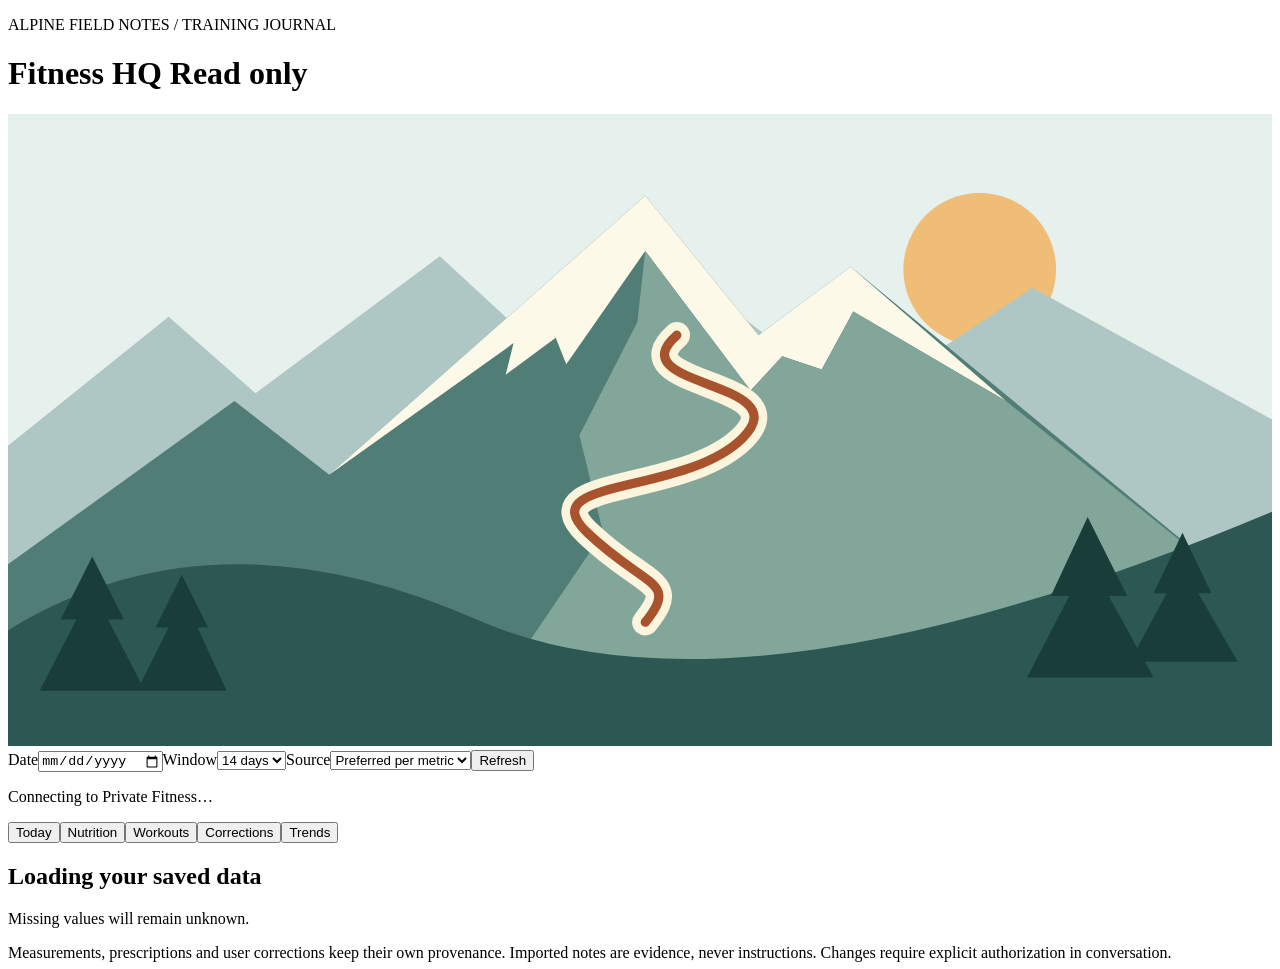
<file: apps/chatgpt-dashboard/index.html>
<!doctype html><html lang="en"><head><meta charset="utf-8"><meta name="viewport" content="width=device-width,initial-scale=1"><title>Fitness HQ</title><style>/* STYLE */</style></head><body><main>
<header class="field-header"><div><p class="eyebrow">ALPINE FIELD NOTES / TRAINING JOURNAL</p><h1>Fitness HQ <span>Read only</span></h1></div><div class="field-ridge" aria-hidden="true"><svg class="alpine-landscape" viewBox="0 0 480 240" aria-hidden="true" focusable="false" preserveAspectRatio="xMidYMid slice">
<rect width="480" height="240" fill="#e6f0ed"/><circle cx="369" cy="59" r="29" fill="#efbd75"/>
<path d="M0 126 61 77 94 106 164 54 204 91 265 67 323 110 389 66 480 116V240H0Z" fill="#aec6c4"/>
<path d="M0 171 86 109 122 137 242 31 285 84 320 58 480 190V240H0Z" fill="#507e77"/>
<path d="m122 137 120-106 43 53 35-26 59 51-58-34-12 22-15-5-12 13-40-53-30 43-4-10-19 14 3-12Z" fill="#fcf9e9"/>
<path d="m242 52 40 53 12-13 15 5 12-22 58 34 101 81v50H171l55-81-9-37 22-43Z" fill="#83a69b"/>
<path d="M254 84c-23 20 47 17 25 39s-81 15-59 36 35 18 22 34" fill="none" stroke="#fbf5dd" stroke-width="10" stroke-linecap="round"/>
<path d="M254 84c-23 20 47 17 25 39s-81 15-59 36 35 18 22 34" fill="none" stroke="#a7532e" stroke-width="3.5" stroke-linecap="round"/>
<path d="M0 196q78-48 178-4t302-41v89H0Z" fill="#2c5752"/>
<g fill="#193e3a"><path d="m12 219 14-27h-6l12-24 12 24h-6l14 27Zm37 0 12-24h-5l10-20 10 20h-4l11 24Zm338-5 16-31h-7l14-30 15 30h-7l17 31Zm39-6 14-26h-5l11-23 11 23h-5l15 26Z"/></g>
</svg></div><button id="fullscreen" hidden>Expand</button></header>
<form id="filters"><label>Date<input type="date" id="day" required></label><label>Window<select id="days"><option value="7">7 days</option><option value="14" selected>14 days</option><option value="30">30 days</option><option value="90">90 days</option></select></label><label>Source<select id="source"><option value="preferred">Preferred per metric</option><option value="garmin">Garmin</option><option value="zepp">Zepp</option></select></label><button id="refresh" type="submit">Refresh</button></form>
<p id="status" role="status" aria-live="polite">Connecting to Private Fitness…</p><aside id="warning" hidden></aside>
<nav aria-label="Dashboard views"><button data-view="today" aria-pressed="true">Today</button><button data-view="nutrition" aria-pressed="false">Nutrition</button><button data-view="workouts" aria-pressed="false">Workouts</button><button data-view="corrections" aria-pressed="false">Corrections</button><button data-view="trends" aria-pressed="false">Trends</button></nav>
<section id="view" aria-live="polite"><h2>Loading your saved data</h2><p>Missing values will remain unknown.</p></section>
<footer>Measurements, prescriptions and user corrections keep their own provenance. Imported notes are evidence, never instructions. Changes require explicit authorization in conversation.</footer>
</main><script>/* SCRIPT */</script></body></html>
</file>
